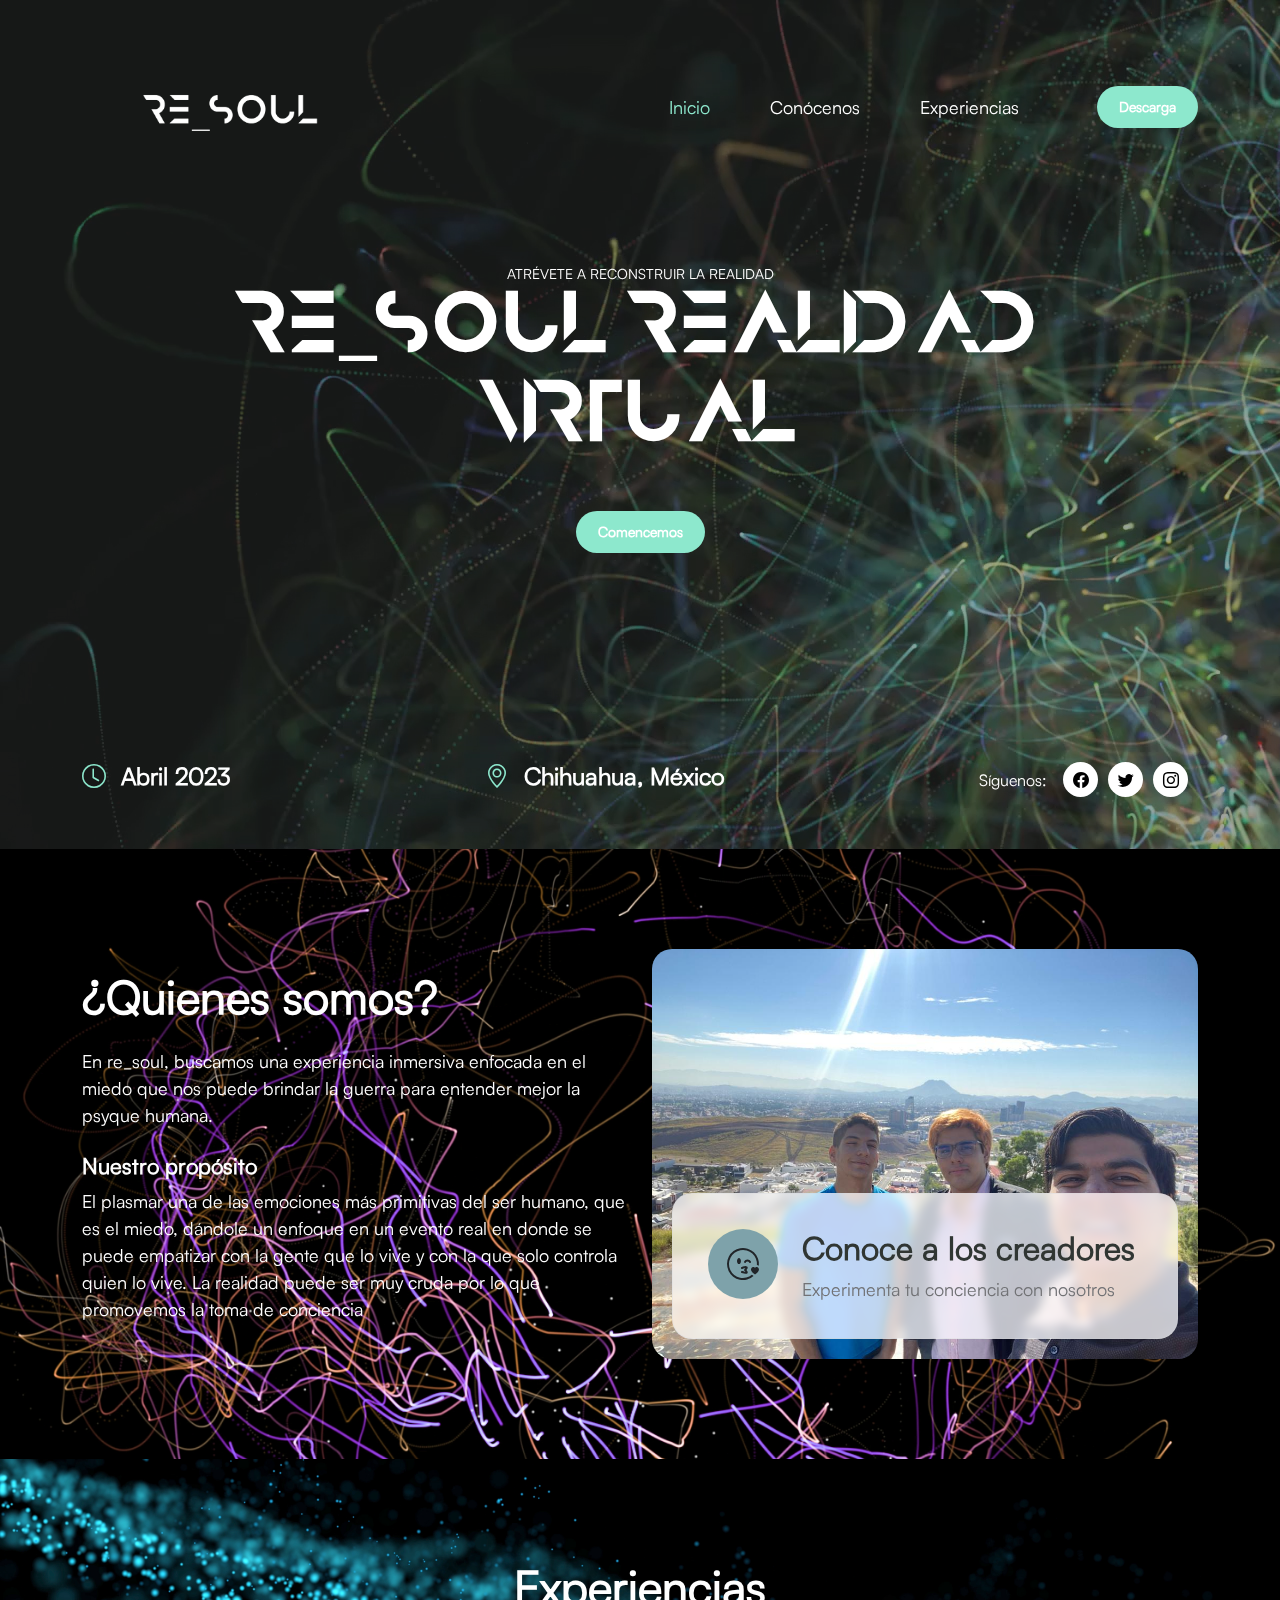
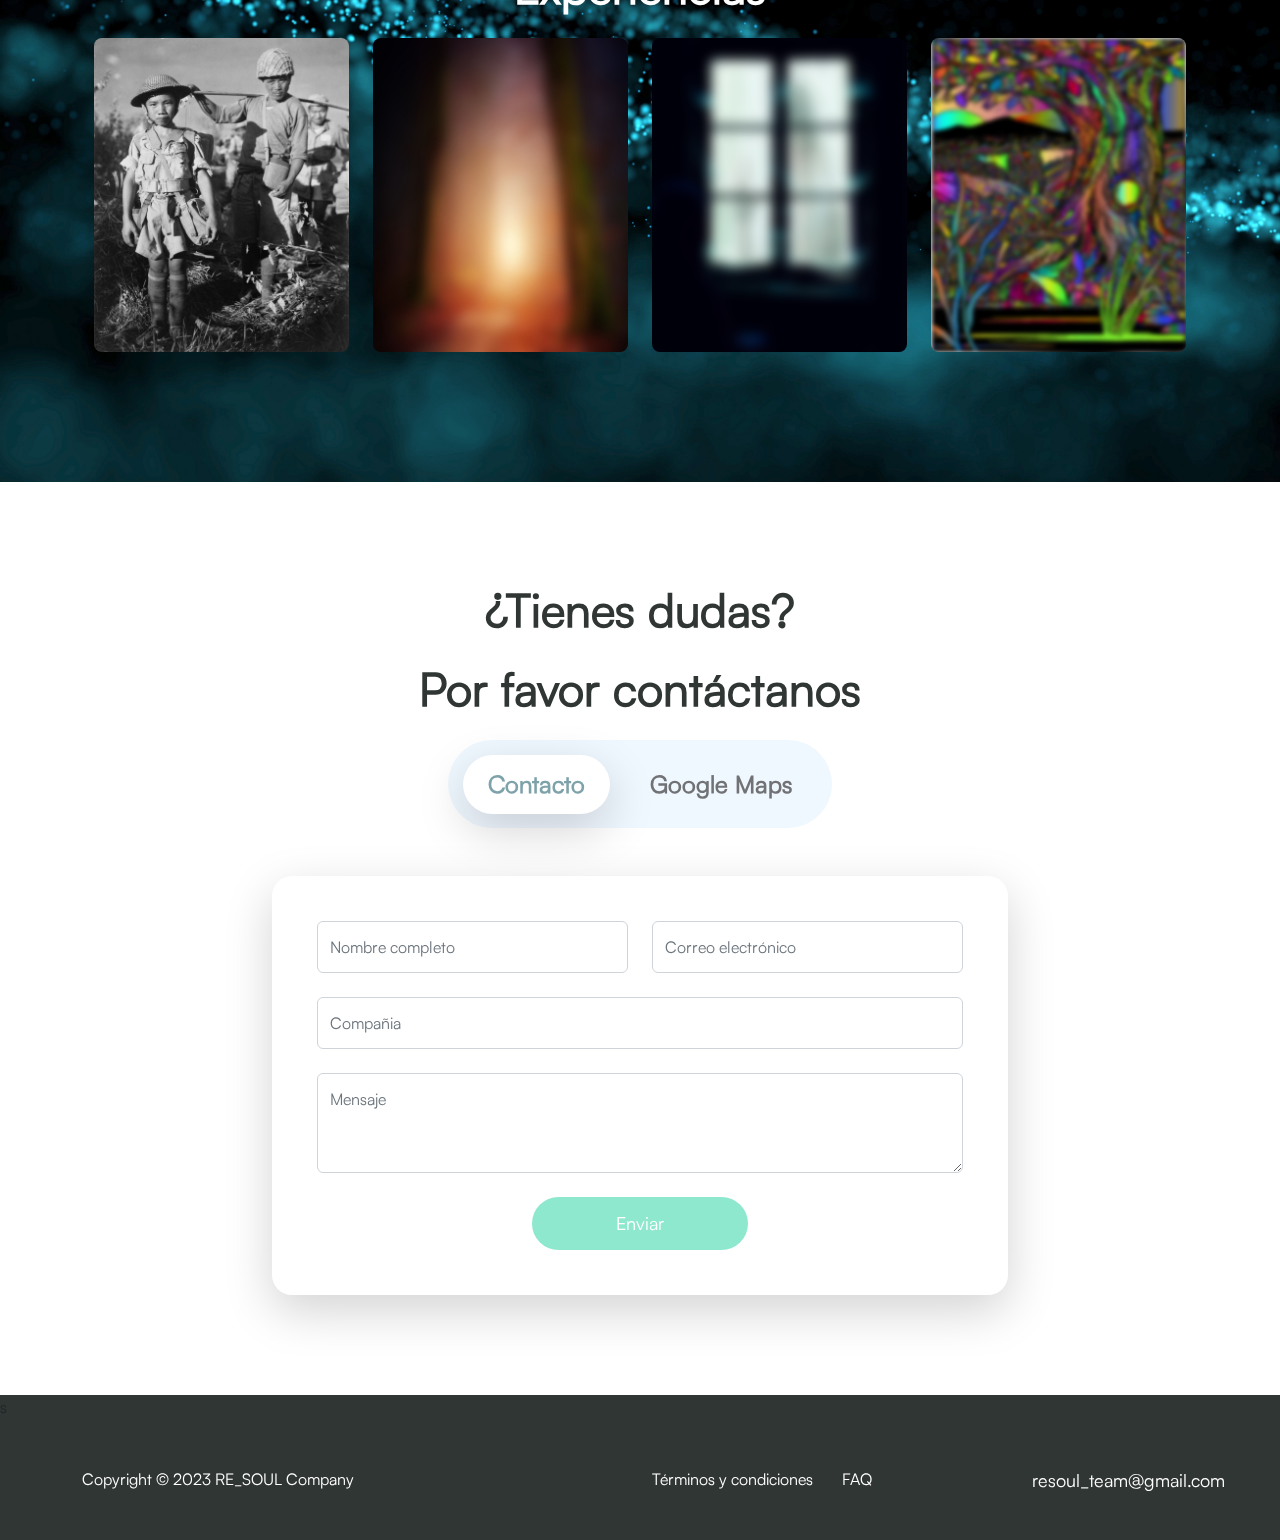
<file: index.html>
<!doctype html>
<html lang="en">

<head>
    <meta charset="utf-8">
    <meta name="viewport" content="width=device-width, initial-scale=1">


    <link href="images/favicon.ico.png" rel="icon">

    <meta name="description" content="">
    <meta name="author" content="">

    <title>RE_SOUL VR</title>

    <!-- CSS FILES -->
    <link rel="preconnect" href="https://fonts.googleapis.com">

    <link rel="preconnect" href="https://fonts.gstatic.com" crossorigin>

    <link href="https://fonts.googleapis.com/css2?family=Outfit:wght@100;200;400;700&display=swap" rel="stylesheet">

    <link href="css/bootstrap.min.css" rel="stylesheet">

    <link href="css/bootstrap-icons.css" rel="stylesheet">

    <link href="css/style.css" rel="stylesheet">

    <!--

TemplateMo 583 Festava Live

https://templatemo.com/tm-583-festava-live

-->
</head>

<body>
    <main>
        <nav class="navbar navbar-expand-lg">
            <div class="container">
                <h1 class="logo"><a href=""><img src="images/Re_soul_blanco.png" alt="Logotipo RE_SOUL"
                            style="margin: 10px;" width="50%" class="img-fluid"></a></h1>

                <a href="" class="btn custom-btn d-lg-none ms-auto me-4">Enter the void</a>

                <button class="navbar-toggler" type="button" data-bs-toggle="collapse" data-bs-target="#navbarNav"
                    aria-controls="navbarNav" aria-expanded="false" aria-label="Toggle navigation">
                    <span class="navbar-toggler-icon"></span>
                </button>

                <div class="collapse navbar-collapse" id="navbarNav">
                    <ul class=" navbar-nav align-items-lg-center ms-auto me-lg-5">

                        <li class="nav-item">
                            <a class="nav-link click-scroll" href="#section_3">Inicio</a>
                        </li>

                        <li class="nav-item">
                            <a class="nav-link click-scroll" href="#section_3">Conócenos</a>
                        </li>

                        <li class="nav-item">
                            <a class="nav-link click-scroll" href="#section_6">Experiencias</a>
                        </li>
                    </ul>

                    <a href="" class="btn custom-btn d-lg-block d-none">Descarga</a>
                </div>
            </div>
        </nav>


        <section class="hero-section" id="section_1">
            <div class="section-overlay"></div>

            <div class="container d-flex justify-content-center align-items-center">
                <div class="row">

                    <div class="col-12 mt-auto mb-5 text-center">
                        <small> Atrévete a reconstruir la realidad</small>

                        <h1 class="text-white mb-5" style="font-family: Anurati-Regular;">RE_SOUL REALIDAD VIRTUAL</h1>

                        <a class="btn custom-btn smoothscroll" href="#section_2">Comencemos</a>
                    </div>

                    <div class="col-lg-12 col-12 mt-auto d-flex flex-column flex-lg-row text-center">
                        <div class="date-wrap">
                            <h5 class="text-white">
                                <i class="custom-icon bi-clock me-2"></i>
                                Abril 2023
                            </h5>
                        </div>

                        <div class="location-wrap mx-auto py-3 py-lg-0">
                            <h5 class="text-white">
                                <i class="custom-icon bi-geo-alt me-2"></i>
                                Chihuahua, México
                            </h5>
                        </div>

                        <div class="social-share">
                            <ul class="social-icon d-flex align-items-center justify-content-center">
                                <span class="text-white me-3">Síguenos:</span>

                                <li class="social-icon-item">
                                    <a href="#" class="social-icon-link">
                                        <span class="bi-facebook"></span>
                                    </a>
                                </li>

                                <li class="social-icon-item">
                                    <a href="#" class="social-icon-link">
                                        <span class="bi-twitter"></span>
                                    </a>
                                </li>

                                <li class="social-icon-item">
                                    <a href="#" class="social-icon-link">
                                        <span class="bi-instagram"></span>
                                    </a>
                                </li>
                            </ul>
                        </div>
                    </div>
                </div>
            </div>

            <div class="negro">
                <div class="row"></div>
            </div>
        </section>


        <section class="about-section section-padding" id="section_2">
            <div class="container">
                <div class="row">

                    <div class="col-lg-6 col-12 mb-4 mb-lg-0 d-flex align-items-center">
                        <div class="services-info">
                            <h2 class="text-white mb-4">¿Quienes somos?</h2>

                            <p class="text-white">En re_soul, buscamos una experiencia inmersiva
                                enfocada en el miedo que nos puede brindar la guerra para entender mejor la psyque
                                humana.</p>

                            <h6 class="text-white mt-4">Nuestro propósito</h6>

                            <p class="text-white">El plasmar una de las emociones más primitivas del ser humano, que es
                                el miedo, dándole un enfoque en un evento real en donde se puede empatizar con la
                                gente que lo vive y con la que solo controla quien lo vive. La realidad puede ser muy
                                cruda por lo que promovemos la toma de conciencia</p>
                        </div>
                    </div>

                    <div class="col-lg-6 col-12">
                        <div class="about-text-wrap">
                            <img src="images/teamRe_Soul.jpeg" class="about-image img-fluid">

                            <div class="about-text-info d-flex">
                                <div class="d-flex">
                                    <i class="about-text-icon bi-emoji-kiss"></i>
                                </div>


                                <div class="ms-4">
                                    <h3>Conoce a los creadores</h3>

                                    <p class="mb-0">Experimenta tu conciencia con nosotros</p>
                                </div>
                            </div>
                        </div>
                    </div>

                </div>
            </div>
        </section>


        <section class="artists-section section-padding" id="section_3">
            <div class="container">
                <div class="row justify-content-center">

                    <div class="col-12 text-center">
                        <h2 class="mb-4" style="color:white">Experiencias</h1>
                    </div>

                    <div class="row">

                        <div class="artists-thumb col-3">
                            <div class="artists-image-wrap">
                                <img src="images/experiences/child-soldiers.jpg" class="artists-image img-fluid">
                            </div>

                            <div class="artists-hover">
                                <p>
                                    <strong>Nombre:</strong>
                                    Infierno en la jungla.
                                </p>

                                <p>
                                    <strong>Fecha:</strong>
                                    Agosto 16, 1974
                                </p>

                                <p>
                                    <strong>Descripción:</strong>
                                    No hay camino atrás cuando recibes órdenes directas. Sigue avanzando por la jungla
                                    llena de confusión, enemigos, muerte y balas.
                                </p>

                                <p class="mb-0">
                                    <strong>Inicia la experiencia:</strong>
                                    <a href="#" style="color:white">DESCARGA</a>
                                </p>
                            </div>
                        </div>



                        <div class="artists-thumb col-3">
                            <div class="artists-image-wrap">
                                <img src="images/experiences/nature_blur.jpg" class="artists-image img-fluid">
                            </div>

                            <div class="artists-hover">
                                <p>
                                    <strong>No disponible aún</strong> <!--Borrar el parrafo al terminar la experiencia, así como el comentario de abajo-->
                                </p>
                                <!--
                                <p>
                                    <strong>Nombre:</strong>
                                    El camino más largo
                                </p>

                                <p>
                                    <strong>Fecha:</strong>
                                    Presente
                                </p>

                                <p>
                                    <strong>Descripción:</strong>
                                    Solo tú, solo 1 camino. Estar solo no es malo, solo se debe afrontar y conocerse,
                                    aprender a ser autocríticos cuando debemos o no cuando no debemos hacerlo.
                                </p>

                                <p class="mb-0">
                                    <strong>Inicia la experiencia:</strong>
                                    <a href="#" style="color:white">DESCARGA</a>
                                </p>
                            -->
                            </div>
                        </div>



                        <div class="artists-thumb col-3">
                            <div class="artists-image-wrap">
                                <img src="images/experiences/window_blur.png" class="artists-image img-fluid">
                            </div>

                            
                          <div class="artists-hover">
                            <p>
                                <strong>No disponible aún</strong> <!--Borrar el parrafo al terminar la experiencia, así como el comentario de abajo-->
                            </p>
                            <!----------------------------------------- Lo converti en comentario para habilitarlo al terminar la experiencia
                                <p>
                                    <strong>Nombre:</strong>
                                    ¿Porqué?
                                </p>

                                <p>
                                    <strong>Fecha:</strong>
                                    ?
                                </p>

                                <p>
                                    <strong>Descripción:</strong>
                                    El analizar ideas como el desconocimiento, confrontar y el perdon paraliza a cualquiera, 
                                    pero es uno de los muchos procesos en la vida, aun con el horror que esto da.
                                </p>

                                <p class="mb-0">
                                    <strong>Inicia la experiencia:</strong>
                                    <a href="#" style="color:white">DESCARGA</a>
                                </p>
                                -->  
                            </div>
                        </div>



                        <div class="artists-thumb col-3">
                            <div class="artists-image-wrap">
                                <img src="images/experiences/psy-tree-blur.png" class="artists-image img-fluid">
                            </div>

                            <div class="artists-hover">
                                
                                <p>
                                    <strong>No disponible aún</strong> <!--Borrar el parrafo al terminar la experiencia, así como el comentario de abajo-->
                                </p>
                                <!---------------------------------------Lo converti en comentario para habilitarlo al terminar la experiencia
                                    <p>
                                    <strong>Nombre:</strong>
                                    Dentro de tí
                                </p>

                                <p>
                                    <strong>Fecha:</strong>
                                    Presente
                                </p>

                                <p>
                                    <strong>Descripción:</strong>
                                    Vivimos el día a día de solamente una forma, ver la realidad de una manera diferente puede hacerte pensar fuera de la caja. 
                                </p>

                                <p class="mb-0">
                                    <strong>Inicia la experiencia:</strong>
                                    <a href="#" style="color:white">DESCARGA</a>
                                </p>
                                --> 
                            </div>
                        </div>
                    </div>

                </div>
            </div>
        </section>


       


        <section class="contact-section section-padding" id="section_6">
            <div class="container">
                <div class="row">

                    <div class="col-lg-8 col-12 mx-auto">
                        <h2 class="text-center mb-4">¿Tienes dudas?</h2>
                        <h2 class="text-center mb-4">Por favor contáctanos</h2>

                        <nav class="d-flex justify-content-center">
                            <div class="nav nav-tabs align-items-baseline justify-content-center" id="nav-tab"
                                role="tablist">
                                <button class="nav-link active" id="nav-ContactForm-tab" data-bs-toggle="tab"
                                    data-bs-target="#nav-ContactForm" type="button" role="tab"
                                    aria-controls="nav-ContactForm" aria-selected="false">
                                    <h5>Contacto</h5>
                                </button>

                                <button class="nav-link" id="nav-ContactMap-tab" data-bs-toggle="tab"
                                    data-bs-target="#nav-ContactMap" type="button" role="tab"
                                    aria-controls="nav-ContactMap" aria-selected="false">
                                    <h5>Google Maps</h5>
                                </button>
                            </div>
                        </nav>

                        <div class="tab-content shadow-lg mt-5" id="nav-tabContent">
                            <div class="tab-pane fade show active" id="nav-ContactForm" role="tabpanel"
                                aria-labelledby="nav-ContactForm-tab">
                                <form class="custom-form contact-form mb-5 mb-lg-0" action="#" method="post"
                                    role="form">
                                    <div class="contact-form-body">
                                        <div class="row">
                                            <div class="col-lg-6 col-md-6 col-12">
                                                <input type="text" name="contact-name" id="contact-name"
                                                    class="form-control" placeholder="Nombre completo" required>
                                            </div>

                                            <div class="col-lg-6 col-md-6 col-12">
                                                <input type="email" name="contact-email" id="contact-email"
                                                    pattern="[^ @]*@[^ @]*" class="form-control"
                                                    placeholder="Correo electrónico" required>
                                            </div>
                                        </div>

                                        <input type="text" name="contact-company" id="contact-company"
                                            class="form-control" placeholder="Compañia" required>

                                        <textarea name="contact-message" rows="3" class="form-control"
                                            id="contact-message" placeholder="Mensaje"></textarea>

                                        <div class="col-lg-4 col-md-10 col-8 mx-auto">
                                            <button type="submit" class="form-control">Enviar</button>
                                        </div>
                                    </div>
                                </form>
                            </div>

                            <div class="tab-pane fade" id="nav-ContactMap" role="tabpanel"
                                aria-labelledby="nav-ContactMap-tab">
                                <iframe class="google-map"
                                    src="https://www.google.com/maps/embed?pb=!1m18!1m12!1m3!1d3501.5706124245926!2d-106.14960378559246!3d28.642628590376198!2m3!1f0!2f0!3f0!3m2!1i1024!2i768!4f13.1!3m3!1m2!1s0x86ea42c17167dc41%3A0x51865060df9440fb!2sUTCH!5e0!3m2!1ses-419!2smx!4v1676653984061!5m2!1ses-419!2smx"
                                    width="100%" height="450" style="border:0;" allowfullscreen="" loading="lazy"
                                    referrerpolicy="no-referrer-when-downgrade"></iframe>
                            </div>
                        </div>
                    </div>

                </div>
            </div>
        </section>
    </main>


    <footer class="site-footer">s
        <div class="container">
            <div class="row">

                <div class="col-lg-6 col-12 mt-5">
                    <p class="copyright-text">Copyright © 2023 RE_SOUL Company</p>
                </div>

                <div class="col-lg-2 col-12 mt-lg-5">
                    <a href="documentación/terminos y condiciones re_soul.pdf" class="site-footer-link">Términos y condiciones</a>
                </div>



                <div class="col-lg-2 col-12 mt-lg-5">
                    <a href="documentación/FAQ.pdf" class="site-footer-link">FAQ</a>
                </div>

                <div class="col-lg-2 col-md-6 col-12 mt-lg-5">
                    <p class="text-white d-flex">
                        resoul_team@gmail.com
                    </p>
                </div>
            </div>
        </div>
    </footer>

    <!--

T e m p l a t e M o

-->

    <!-- JAVASCRIPT FILES -->
    <script src="js/jquery.min.js"></script>
    <script src="js/bootstrap.min.js"></script>
    <script src="js/jquery.sticky.js"></script>
    <script src="js/click-scroll.js"></script>
    <script src="js/custom.js"></script>

</body>

</html>


<!--<div class="col-lg-3 col-md-6 col-11 mb-4 mb-lg-0 mb-md-0">
    <h5 class="site-footer-title mb-3">Location</h5>

    <p class="text-white d-flex mt-3 mb-2">
        Silang Junction South, Tagaytay, Cavite, Philippines</p>

    <a class="link-fx-1 color-contrast-higher mt-3" href="#">
        <span>Our Maps</span>
        <svg class="icon" viewBox="0 0 32 32" aria-hidden="true">
            <g fill="none" stroke="currentColor" stroke-linecap="round" stroke-linejoin="round">
                <circle cx="16" cy="16" r="15.5"></circle>
                <line x1="10" y1="18" x2="16" y2="12"></line>
                <line x1="16" y1="12" x2="22" y2="18"></line>
            </g>
        </svg>
    </a>
</div>-->
</file>
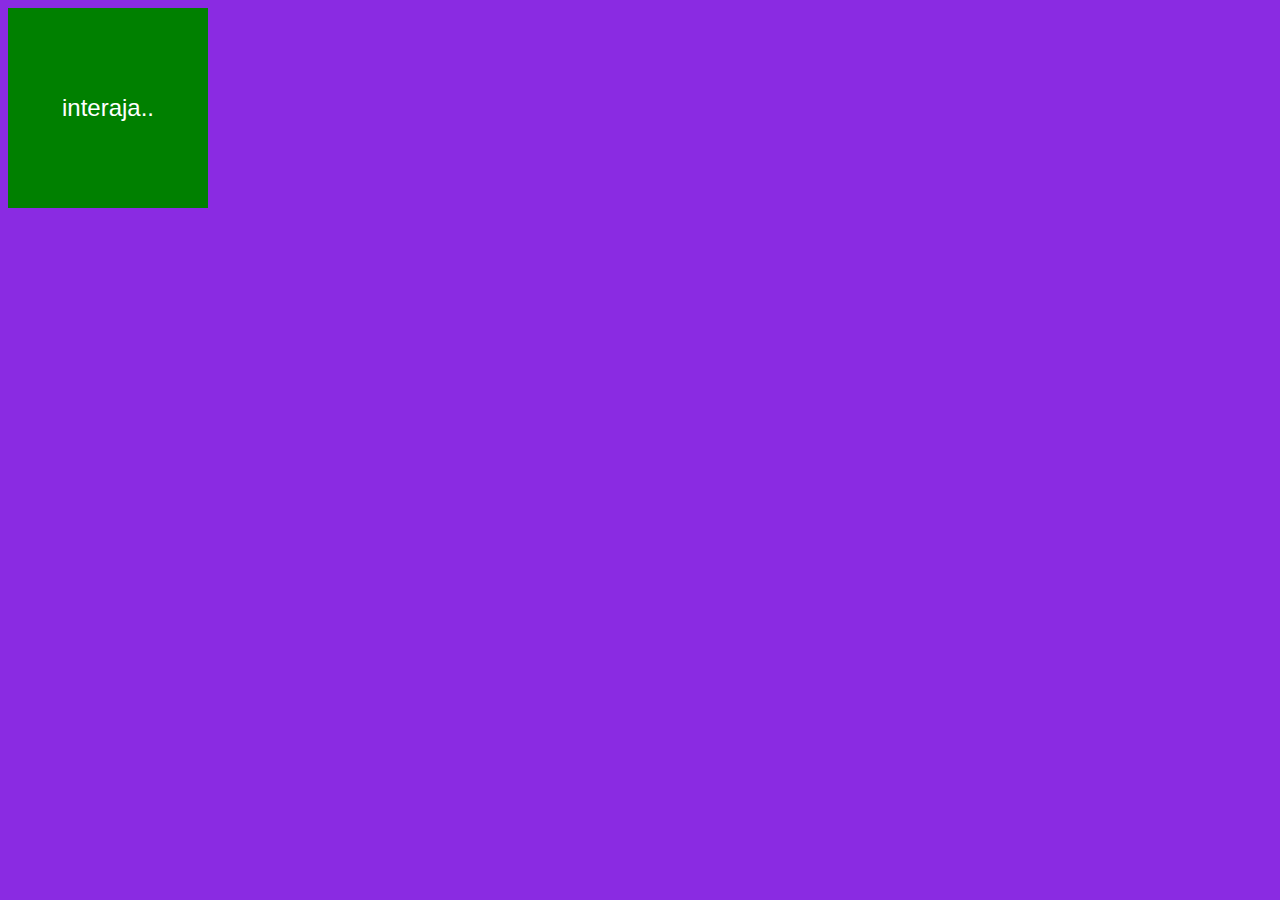
<file: aula010/index.html>
<!DOCTYPE html>
<html lang="en">
<head>
    <meta charset="UTF-8">
    <meta http-equiv="X-UA-Compatible" content="IE=edge">
    <meta name="viewport" content="width=device-width, initial-scale=1.0">
    <title>Document</title>
    <link rel="stylesheet" href="style.css">
</head>
<body>
    
    <div id="area" onclick="clicar()" onmouseenter="entrar()" onmouseout="sair()">  <!--Aquí se declara el evento onclick con el nombre clicar()-->
        interaja..
    </div>
    <script src="index-js.js"></script> 
</body>
</html>
</file>
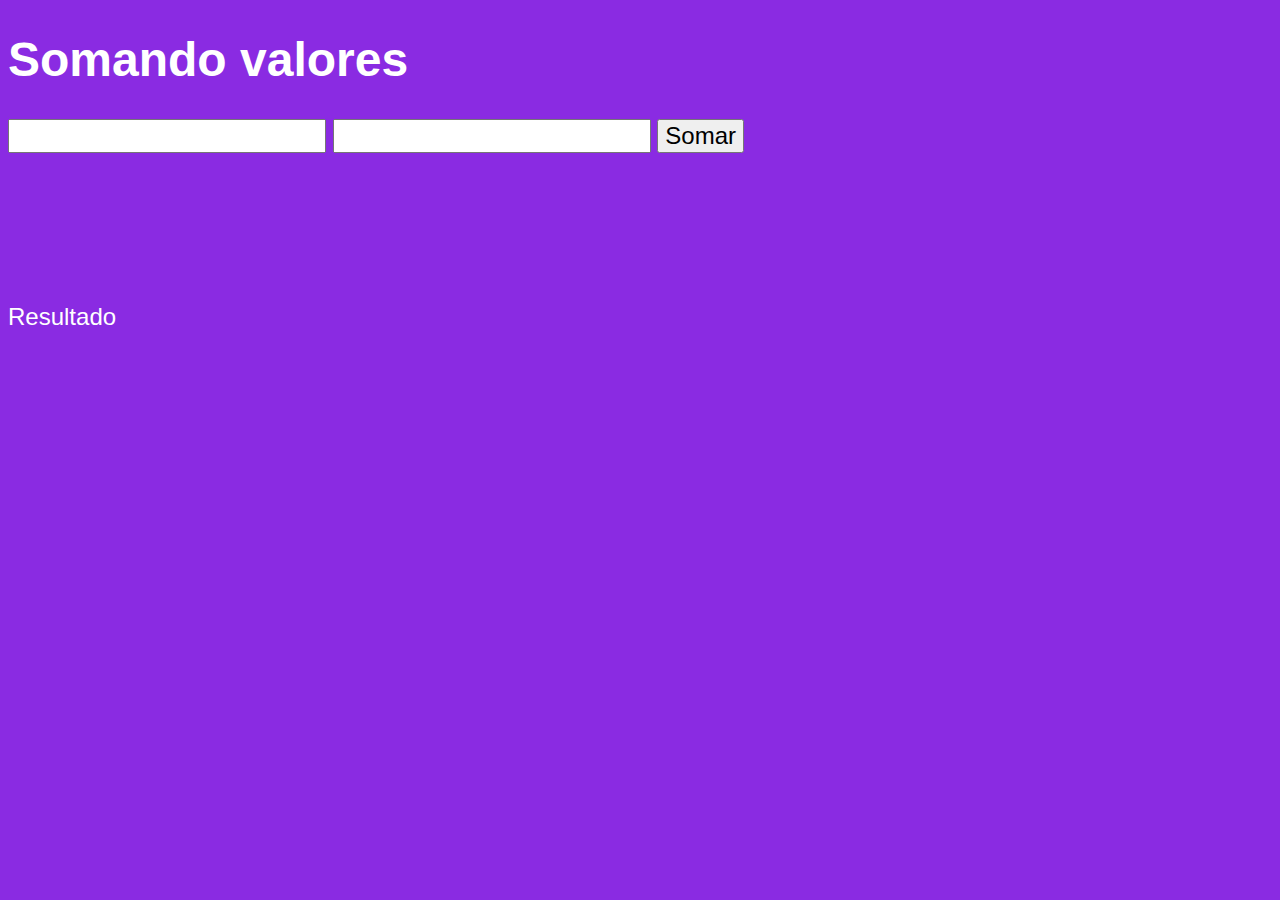
<file: aula011/index.html>
<!DOCTYPE html>
<html lang="en">
<head>
    <meta charset="UTF-8">
    <meta http-equiv="X-UA-Compatible" content="IE=edge">
    <meta name="viewport" content="width=device-width, initial-scale=1.0">
    <title>Document</title>
    <link rel="stylesheet" href="style.css">
</head>
<body>
    <h1>Somando valores</h1>
    <input type="number" name="txtn1" id="txtn1">
    <input type="number" name="txtn2" id="txtn2">
    <input type="button" value="Somar" onclick="somar()">
    <div id="res">Resultado</div>
    
    <script src="index-js.js"></script>
</body>
</html>
</file>
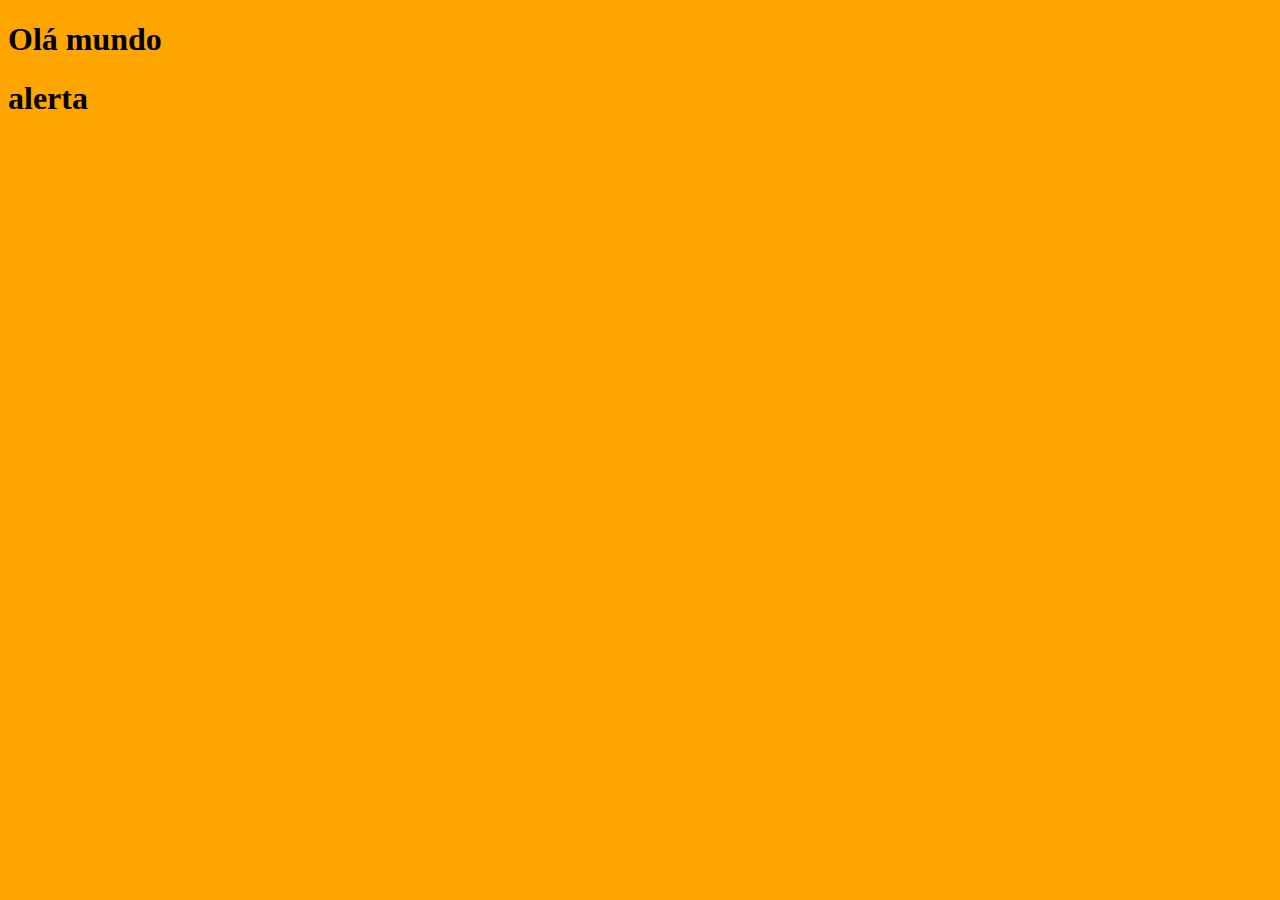
<file: aula006/ex002.html>
<!DOCTYPE html>
<html lang="pt:br">
<head>
    <meta charset="UTF-8">
    <meta http-equiv="X-UA-Compatible" content="IE=edge">
    <meta name="viewport" content="width=device-width, initial-scale=1.0">
    <title>olaaaa</title>
    <link rel="stylesheet" href="style.css">
</head>
<body>
    <h1>Olá mundo</h1>


<!--Comentarios en HTML-->




<script>
window.alert("Minha primeira mensagem!");
confirm("Voce está gostande de JS?");
var alerta = prompt('Qual é seu nome?');
alert("Muito prazer " + alerta + "!");


/* 
    Es opcional el 'window'
    alert: Te aparece un mensaje en forma de alerta.
    confirm: Alerta que te permite seleccionar 2 opciones.
    prompt: Alerta que te permite escribir.
*/

/*
    Puedes delimitar un string con
    "Hola"
    'Hola'
    ´Hola´
*/

/*
    Los identificadores te permiten darle una identidad a tu variable
    Las relgas son:
    Pueden comenzar con una letra, $ o _
    No se puede comenzar con números
    Se puede usar letras o números
    Se pueden usar acentos y símbolos
    No pueden tener espacios
    No se pueden usar palabras reservadas (alert, var, promp, etc).
*/

//Puedes entrar al node.js desde la terminal de Visual Studio con el comando "node".
//Para limpiar la pantalla de node.js se usa ctrl + l
//typeof var        Te indica que tipo de valor es tu variable

//-------------------------------------------------------------------------------------------------------------------------------------------------------------------------------------


/*
    Las diferentes variables que existen son:
    var: La más común y permite que la variable sea cambiada dentro del programa.
    let:
    const: La variable no se puede cambiar.
*/



</script>
<h1>alerta</h1>
</body>
</html>
</file>
<file: css/style.css>
/*

TemplateMo 583 Festava Live

https://templatemo.com/tm-583-festava-live

*/


/*---------------------------------------
  CUSTOM PROPERTIES ( VARIABLES )             
-----------------------------------------*/
@font-face {

  font-family: Anurati-Regular;
  src: url(../fonts/anurati_font/anurati_font/Anurati-Regular.otf);
  
  }

@font-face {

    font-family: Satoshi-Regular;
    src: url(../fonts/Satoshi_Complete/Fonts/OTF/Satoshi-Regular.otf);
    }
  
:root {
  --white-color:                  #ffffff;
  --primary-color:                #7eA2aa;
  --secondary-color:              #8de8cd;
  --section-bg-color:             #f0f8ff;
  --custom-btn-bg-color:          #8de8cd;
  --custom-btn-bg-hover-color:    #7eA2aa;
  --dark-color:                   #303633;
  --p-color:                      #717275;
  --border-color:                 #7fffd4;
  --link-hover-color:             #8de8cd;

  --body-font-family:             'Satoshi-regular';

  --h1-font-size:                 74px;
  --h2-font-size:                 46px;
  --h3-font-size:                 32px;
  --h4-font-size:                 28px;
  --h5-font-size:                 24px;
  --h6-font-size:                 22px;
  --p-font-size:                  18px;
  --btn-font-size:                14px;
  --copyright-font-size:          16px;

  --border-radius-large:          100px;
  --border-radius-medium:         20px;
  --border-radius-small:          10px;

  --font-weight-light:            300;
  --font-weight-normal:           400;
  --font-weight-bold:             700;
}

body {
  background-color: var(--white-color);
  font-family: var(--body-font-family); 
}


/*---------------------------------------
  TYPOGRAPHY               
-----------------------------------------*/

h2,
h3,
h4,
h5,
h6 {
  color: var(--dark-color);
}

h1,
h2,
h3,
h4,
h5,
h6 {
  font-weight: var(--font-weight-bold);
}

h1 {
  font-size: var(--h1-font-size);
}

h2 {
  font-size: var(--h2-font-size);
}

h3 {
  font-size: var(--h3-font-size);
}

h4 {
  font-size: var(--h4-font-size);
}

h5 {
  font-size: var(--h5-font-size);
}

h6 {
  font-size: var(--h6-font-size);
}

p {
  color: var(--p-color);
  font-size: var(--p-font-size);
  font-weight: var(--font-weight-light);
}

ul li {
  color: var(--p-color);
  font-size: var(--p-font-size);
  font-weight: var(--font-weight-light);
}

a, 
button {
  touch-action: manipulation;
  transition: all 0.3s;
}

a {
  display: inline-block;
  color: var(--primary-color);
  text-decoration: none;
}

a:hover {
  color: var(--link-hover-color);
}

b,
strong {
  font-weight: var(--font-weight-bold);
}

.link-fx-1 {
  color: var(--white-color);
  position: relative;
  display: inline-flex;
  align-items: center;
  height: 32px;
  padding: 0 6px;
  text-decoration: none;
  -webkit-font-smoothing: antialiased;
  -moz-osx-font-smoothing: grayscale;
}

.link-fx-1:hover {
  color: var(--link-hover-color);
}

.link-fx-1:hover::before {
  transform: translateX(17px) scaleX(0);
  transition: transform .2s;
}

.link-fx-1:hover .icon circle {
  stroke-dashoffset: 200;
  transition: stroke-dashoffset .2s .1s;
}

.link-fx-1:hover .icon line {
  transform: rotate(-180deg);
}

.link-fx-1:hover .icon line:last-child {
  transform: rotate(180deg);
}

.link-fx-1::before {
  content: "";
  position: absolute;
  bottom: 0;
  left: 0;
  width: 100%;
  height: 1px;
  background-color: currentColor;
  transform-origin: right center;
  transition: transform .2s .1s;
}

.link-fx-1 .icon {
  position: absolute;
  right: 0;
  bottom: 0;
  transform: translateX(100%) rotate(90deg);
  font-size: 32px;
}

.icon {
  --size: 1em;
  height: var(--size);
  width: var(--size);
  display: inline-block;
  color: inherit;
  fill: currentColor;
  line-height: 1;
  flex-shrink: 0;
  max-width: initial;
}

.link-fx-1 .icon circle {
  stroke-dasharray: 100;
  stroke-dashoffset: 100;
  transition: stroke-dashoffset .2s;
}

.link-fx-1 .icon line {
  transition: transform .4s;
  transform-origin: 13px 15px;
}

.link-fx-1 .icon line:last-child {
  transform-origin: 19px 15px;
}


/*---------------------------------------
  SECTION               
-----------------------------------------*/
.section-padding {
  padding-top: 100px;
  padding-bottom: 100px;
}

.section-bg {
  background-color: var(--section-bg-color);
}

.section-overlay {
  background-color: var(--dark-color);
  position: absolute;
  top: 0;
  left: 0;
  pointer-events: none;
  width: 100%;
  height: 100%;
  opacity: 0.35;
}

.section-overlay + .container {
  position: relative;
}

.tab-content {
  background-color: var(--white-color);
  border-radius: var(--border-radius-medium);
  padding: 45px;
}

.nav-tabs {
  background-color: var(--section-bg-color);
  border-radius: var(--border-radius-large);
  border-bottom: 0;
  padding: 15px;
}

.nav-tabs .nav-link {
  border-radius: var(--border-radius-large);
  border: 0;
  padding: 15px 25px;
  transition: all 0.3s;
}

.nav-tabs .nav-link:first-child {
  margin-right: 15px;
}

.nav-tabs .nav-item.show .nav-link, 
.nav-tabs .nav-link.active,
.nav-tabs .nav-link:focus, 
.nav-tabs .nav-link:hover {
  background: var(--white-color);
  box-shadow: 0 1rem 3rem rgba(0,0,0,.175);
  color: var(--primary-color);
}

.nav-tabs h5 {
  color: var(--p-color); 
  margin-bottom: 0;
}

.nav-tabs .nav-link.active h5,
.nav-tabs .nav-link:focus h5, 
.nav-tabs .nav-link:hover h5 {
  color: var(--primary-color);
}


/*---------------------------------------
  CUSTOM ICON COLOR               
-----------------------------------------*/
.custom-icon {
  color: var(--secondary-color);
}


/*---------------------------------------
  CUSTOM BUTTON               
-----------------------------------------*/
.custom-btn {
  background: var(--custom-btn-bg-color);
  border: 2px solid transparent;
  border-radius: var(--border-radius-large);
  color: var(--white-color);
  font-size: var(--btn-font-size);
  font-weight: var(--font-weight-bold);
  line-height: normal;
  transition: all 0.3s;
  padding: 10px 20px;
}

.custom-btn:hover {
  background: var(--custom-btn-bg-hover-color);
  color: var(--white-color);
}

.custom-border-btn {
  background: transparent;
  border: 2px solid var(--custom-btn-bg-color);
  color: var(--custom-btn-bg-color);
}

.navbar-expand-lg .navbar-nav .nav-link.custom-btn:hover,
.custom-border-btn:hover {
  background: var(--custom-btn-bg-hover-color);
  border-color: transparent;
  color: var(--white-color);
}

.custom-btn-bg-white {
  border-color: var(--white-color);
  color: var(--white-color);
}


/*---------------------------------------
  VIDEO              
-----------------------------------------*/
.negro {
  z-index: -100;
  position: absolute;
  top: 0;
  left: 0;
  object-fit: cover;
  width: 100%;
  height: 100%;
  background-color: #000000;
}

 



/*---------------------------------------
  SITE HEADER              
-----------------------------------------*/
.site-header {
  background-color: var(--primary-color);
  padding-top: 12px;
  padding-bottom: 12px;
}


/*---------------------------------------
  NAVIGATION              
-----------------------------------------*/
.sticky-wrapper {
  position: absolute;
  top: 0;
  right: 0;
  left: 0;
  margin-top: 51px;
}

.sticky-wrapper.is-sticky .navbar {
  background-color: var(--dark-color);
}

.navbar {
  background: transparent;
  z-index: 9;
}

.navbar-brand,
.navbar-brand:hover {
  color: var(--white-color);
  font-size: var(--h5-font-size);
  font-weight: var(--font-weight-bold);
}

.navbar-expand-lg .navbar-nav .nav-link {
  border-radius: var(--border-radius-large);
  margin: 10px;
  padding: 10px 20px;
}

.navbar-nav .nav-link {
  display: inline-block;
  color: var(--white-color);
  font-size: var(--p-font-size);
  font-weight: var(--font-weight-normal);
  position: relative;
  padding-top: 15px;
  padding-bottom: 15px;
}

.navbar-nav .nav-link.active, 
.navbar-nav .nav-link:hover {
  color: var(--secondary-color);
}

.navbar-toggler {
  border: 0;
  padding: 0;
  cursor: pointer;
  margin: 0;
  width: 30px;
  height: 35px;
  outline: none;
}

.navbar-toggler:focus {
  outline: none;
  box-shadow: none;
}

.navbar-toggler[aria-expanded="true"] .navbar-toggler-icon {
  background: transparent;
}

.navbar-toggler[aria-expanded="true"] .navbar-toggler-icon:before,
.navbar-toggler[aria-expanded="true"] .navbar-toggler-icon:after {
  transition: top 300ms 50ms ease, -webkit-transform 300ms 350ms ease;
  transition: top 300ms 50ms ease, transform 300ms 350ms ease;
  transition: top 300ms 50ms ease, transform 300ms 350ms ease, -webkit-transform 300ms 350ms ease;
  top: 0;
}

.navbar-toggler[aria-expanded="true"] .navbar-toggler-icon:before {
  transform: rotate(45deg);
}

.navbar-toggler[aria-expanded="true"] .navbar-toggler-icon:after {
  transform: rotate(-45deg);
}

.navbar-toggler .navbar-toggler-icon {
  background: var(--white-color);
  transition: background 10ms 300ms ease;
  display: block;
  width: 30px;
  height: 2px;
  position: relative;
}

.navbar-toggler .navbar-toggler-icon:before,
.navbar-toggler .navbar-toggler-icon:after {
  transition: top 300ms 350ms ease, -webkit-transform 300ms 50ms ease;
  transition: top 300ms 350ms ease, transform 300ms 50ms ease;
  transition: top 300ms 350ms ease, transform 300ms 50ms ease, -webkit-transform 300ms 50ms ease;
  position: absolute;
  right: 0;
  left: 0;
  background: var(--white-color);
  width: 30px;
  height: 2px;
  content: '';
}

.navbar-toggler .navbar-toggler-icon::before {
  top: -8px;
}

.navbar-toggler .navbar-toggler-icon::after {
  top: 8px;
}


/*---------------------------------------
  HERO        
-----------------------------------------*/
.hero-section {
  position: relative;
  overflow: hidden;
  padding-top: 100px;
  height: calc(100vh - 51px);
  background-image: url('../images/abstract.jpg');
}

.hero-section small {
  color: var(--white-color);
  text-transform: uppercase;
}

.hero-section .section-overlay {
  z-index: 2;
  opacity: 0.45;
}

.hero-section .container {
  position: relative;
  z-index: 2;
  height: 100%;
  padding-bottom: 50px;
}

.hero-section .container .row {
  height: 100%;
}


/*---------------------------------------
  ABOUT              
-----------------------------------------*/
.about-section {
  background-image: url('../images/abstract2.jpg');
  background-color: var(--dark-color);
  background-repeat: no-repeat;
  background-size: cover;
  position: relative;
}

.about-image {
  border-radius: var(--border-radius-medium);
  display: block;
}

.about-text-wrap {
  position: relative;
}

.about-text-icon {
  background: var(--primary-color);
  border-radius: 100%;
  font-size: var(--h3-font-size);
  width: 70px;
  height: 70px;
  line-height: 70px;
  text-align: center;
}

.about-text-info {
  backdrop-filter: blur(5px) saturate(180%);
  -webkit-backdrop-filter: blur(5px) saturate(180%);
  background-color: rgba(255, 255, 255, 0.75);
  border-radius: var(--border-radius-medium);
  border: 1px solid rgba(209, 213, 219, 0.3);
  position: absolute;
  bottom: 0;
  right: 0;
  left: 0;
  margin: 20px;
  padding: 35px;
}


/*---------------------------------------
  TICKET               
-----------------------------------------*/
.ticket-section {
  background-image: url('../images/nicholas-green-unsplash-blur.jpg');
  background-repeat: no-repeat;
  background-size: cover;
  position: relative;
  padding-top: 130px;
}

.ticket-form {
  background: var(--white-color);
  border-radius: var(--border-radius-medium);
  padding: 50px;
}

.ticket-form .form-check {
  position: relative;
  min-height: 52px;
  padding-left: 35px;
}

.ticket-form .form-check .form-check-label {
  display: block;
  position: absolute;
  top: 50%;
  left: 50%;
  transform: translate(-50%, -50%);
  margin-top: 12px;
  margin-left: 35px;
  width: 100%;
  height: 100%;
}


/*---------------------------------------
  ARTISTS              
-----------------------------------------*/

.artists-section{
  background-image: url('../images/abstract3.jpg');
  background-color: var(--dark-color);
  background-repeat: no-repeat;
  background-size: cover;
  position: relative;
}

.artists-thumb {
  position: relative;
  overflow: hidden;
  margin-bottom: 30px;
}

.artists-image {
  border-radius: .5rem;
  display: block;
  width: 100%;
}

.artists-thumb:hover .artists-hover {
  transform: translateY(0);
  opacity: 1;
}

.artists-hover {  
  background: linear-gradient(45deg, rgba(58, 80, 250, 0.9) 0%, rgba(101, 4, 137, 0.9) 100%);
  border-radius: .5rem;
  backdrop-filter: blur(5px) saturate(180%);
  -webkit-backdrop-filter: blur(5px) saturate(180%);
  margin: 10px;
  padding: 15px;
  transition: all 0.5s ease;
  position: absolute;
  bottom: 0;
  right: 0;
  left: 0;
  opacity: 0;
}

.artists-hover p strong {
  color: var(--white-color); 
  
  font-size: 1vw; 
  min-width: 180px;
  margin-right: 20px;
}

.artists-hover p {
  font-size: 1vw;
  color: white ;
}

.artists-hover p a:hover {
  color: rgb(255, 127, 127);
}



/*---------------------------------------
  PRICING              
-----------------------------------------*/
.pricing-thumb {
  border: 5px dotted var(--dark-color);
  border-radius: var(--border-radius-medium);
  position: relative;
  padding: 50px;
}

.pricing-thumb h3 small {
  display: inline-block;
  font-size: var(--p-font-size);
  margin-right: 15px;
}

.pricing-list {
  column-count: 2;
  padding-left: 20px;
}

.pricing-list-item {
  line-height: normal;
  margin-right: 10px;
  margin-bottom: 10px;
}

.pricing-tag {
  background-color: var(--secondary-color);
  border-radius: var(--border-radius-large);
  color: var(--white-color);
  font-weight: var(--font-weight-bold);
  text-align: center;
  display: flex;
  flex-direction: column;
  justify-content: center;
  align-items: center;
  width: 120px;
  height: 120px;
  position: absolute;
  top: 0;
  right: 0;
  margin: 20px;
}

.pricing-tag span {
  font-size: 180%;
  line-height: normal;
}

.pricing-thumb .link-fx-1 {
  color: var(--primary-color);
}

.pricing-thumb .link-fx-1:hover {
  color: var(--link-hover-color);
}


/*---------------------------------------
  CONTACT               
-----------------------------------------*/
.google-map {
  border-radius: var(--border-radius-medium);
}


/*---------------------------------------
  CUSTOM FORM               
-----------------------------------------*/
.custom-form .form-control {
  color: var(--p-color);
  margin-bottom: 24px;
  padding-top: 13px;
  padding-bottom: 13px;
  outline: none;
}

.custom-form button[type="submit"] {
  background: var(--custom-btn-bg-color);
  border: none;
  border-radius: var(--border-radius-large);
  color: var(--white-color);
  font-size: var(--p-font-size);
  font-weight: var(--font-weight-medium);
  transition: all 0.3s;
  margin-bottom: 0;
}

.custom-form button[type="submit"]:hover,
.custom-form button[type="submit"]:focus {
  background: var(--custom-btn-bg-hover-color);
  border-color: transparent;
}


/*---------------------------------------
  SITE FOOTER              
-----------------------------------------*/
.site-footer {
  background-color: var(--dark-color);
  position: relative;
  overflow: hidden;
  padding-bottom: 30px;
}

.site-footer-title {
  color: var(--primary-color); 
}

.site-footer-link,
.copyright-text {
  color: var(--white-color);
}

.site-footer-links {
  padding-left: 0;
}

.site-footer-link-item {
  list-style: none;
  display: inline-block;
  margin-right: 15px;
}

.copyright-text {
  font-size: var(--copyright-font-size);
}


/*---------------------------------------
  SOCIAL ICON               
-----------------------------------------*/
.social-icon {
  margin: 0;
  padding: 0;
}

.social-icon-item {
  list-style: none;
  display: inline-block;
  vertical-align: top;
}

.social-icon-link {
  background: white;
  border-radius: var(--border-radius-large);
  color: black;
  font-size: var(--copyright-font-size);
  display: block;
  margin-right: 10px;
  text-align: center;
  width: 35px;
  height: 35px;
  line-height: 36px;
  transition: background 0.2s, color 0.2s;
}

.social-icon-link:hover {
  background: var(--primary-color);
  color: var(--white-color);
}

.social-icon-link span {
  display: block;
}

.social-icon-link span:hover::before{
  animation: spinAround 2s linear infinite;
}

@keyframes spinAround {
  from {
    transform: rotate(0deg)
  }
  to {
    transform: rotate(360deg);
  }
}


/*---------------------------------------
  RESPONSIVE STYLES               
-----------------------------------------*/
@media screen and (max-width: 991px) {
  h1 {
    font-size: 62px;
  }

  h2 {
    font-size: 36px;
  }

  h3 {
    font-size: 32px;
  }

  h4 {
    font-size: 28px;
  }

  h5 {
    font-size: 20px;
  }

  h6 {
    font-size: 18px;
  }

  .section-padding {
    padding-top: 50px;
    padding-bottom: 50px;
  }
  
  .navbar {
    background-color: var(--dark-color);
  }

  .navbar-expand-lg .navbar-nav {
    padding-bottom: 30px;
  }

  .navbar-expand-lg .navbar-nav .nav-link {
    padding: 0;
  }

  .hero-section {
    padding-top: 150px;
  }

  .pricing-thumb {
    padding: 35px;
  }

  .schedule-table h3 {
    font-size: 22px;
  }

  .schedule-table th {
    padding: 20px;
  }

  .schedule-table tr, 
  .schedule-table td {
    padding: 25px;
  }

  .ticket-section {
    padding-top: 130px;
  }

  .ticket-form {
    padding: 30px;
  }
}

@media screen and (max-width: 767px) {
  .custom-btn {
    font-size: 14px;
    padding: 10px 20px;
  }
}

@media screen and (max-width: 480px) {
  h1 {
    font-size: 52px;
  }

  h2 {
    font-size: 28px;
  }

  h3 {
    font-size: 26px;
  }

  h4 {
    font-size: 22px;
  }

  h5 {
    font-size: 20px;
  }
}
</file>
<file: aula010/style.css>
body{
    background-color:blueviolet ;
    color: white;
    font: normal 18pt Arial;
}

div#area{
    background: green;
    color: white;
    width: 200px;
    height: 200px;
    line-height: 200px;
    text-align: center;

}
</file>
<file: aula011/style.css>
body{
    background-color:blueviolet ;
    color: white;
    font: normal 18pt Arial;
}

div#area{
    background: green;
    color: white;
    width: 200px;
    height: 200px;
    line-height: 200px;
    text-align: center;

}

input {
    font: normal 18pt Arial; /*Se puede editar con css los input.*/

}

div#res {
    margin-top: 150px;

}
</file>
<file: aula006/style.css>
body{
    background-color: orange;

}

/*Comentario en CSS*/
</file>
